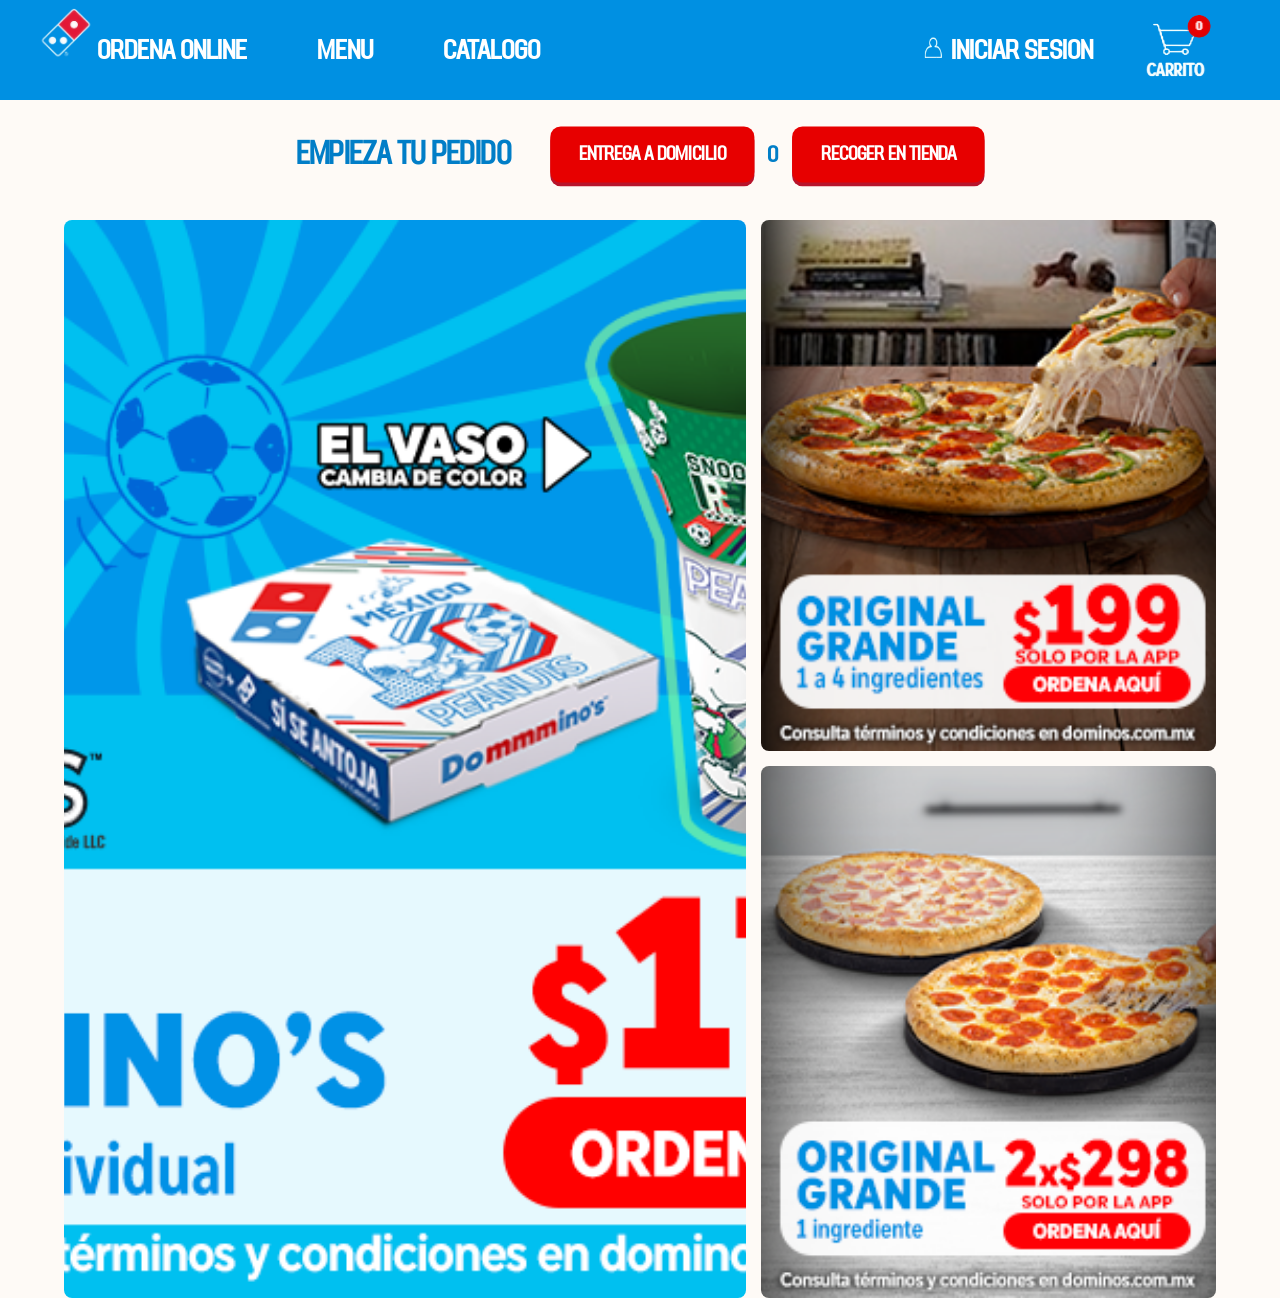
<file: index.html>
<!DOCTYPE html>
<html lang="es">

<head>
    <meta charset="UTF-8">
    <title>Inicio</title>

    <!-- CSS -->
    <link rel="stylesheet" href="css/styles.css">
    <link rel="stylesheet" href="css/header.css">
    <link rel="stylesheet" href="css/index.css">
</head>

<body>

    <!-- HEADER -->
    <header>
        <div class="top-bar">

            <!-- LOGO -->
            <div class="logo">
                <img src="img/logo.png">
            </div>

            <!-- MENU -->
            <div class="menu">

                <div class="menu-izq">
                    <a href="index.html">ORDENA ONLINE</a>
                    <a href="menu.html">MENU</a>
                    <a href="catalogo.html">CATALOGO</a>
                </div>

                <div class="menu-der">
                    <a href="login.html">
                        <img src="img/user.png" class="icono"> INICIAR SESION
                    </a>

                    <a href="carrito.html">
                        <img src="img/carrito.png" class="icono carrito-icono">
                    </a>
                </div>

            </div>
        </div>
    </header>

    <!-- LINEA AZUL -->
    <div class="linea-azul"></div>

    <!-- BANNER -->
    <div class="banner">

        <!-- IMAGEN GRANDE -->
        <div class="img-grande">
            <img src="img/img01.png">
        </div>

        <!-- IMAGENES CHICAS -->
        <div class="img-chicas">
            <img src="img/img02.png">
            <img src="img/img03.png">
        </div>

        <!-- TEXTO -->
        <div class="contenido-banner">
            <div class="fila-banner">
                <h1>EMPIEZA TU PEDIDO</h1>

                <div class="botones">
                    <a href="catalogo.html" class="btn">ENTREGA A DOMICILIO</a>
                    <span>O</span>
                    <a href="catalogo.html" class="btn">RECOGER EN TIENDA</a>
                </div>
            </div>
        </div>

    </div>

</body>
</html>
</file>
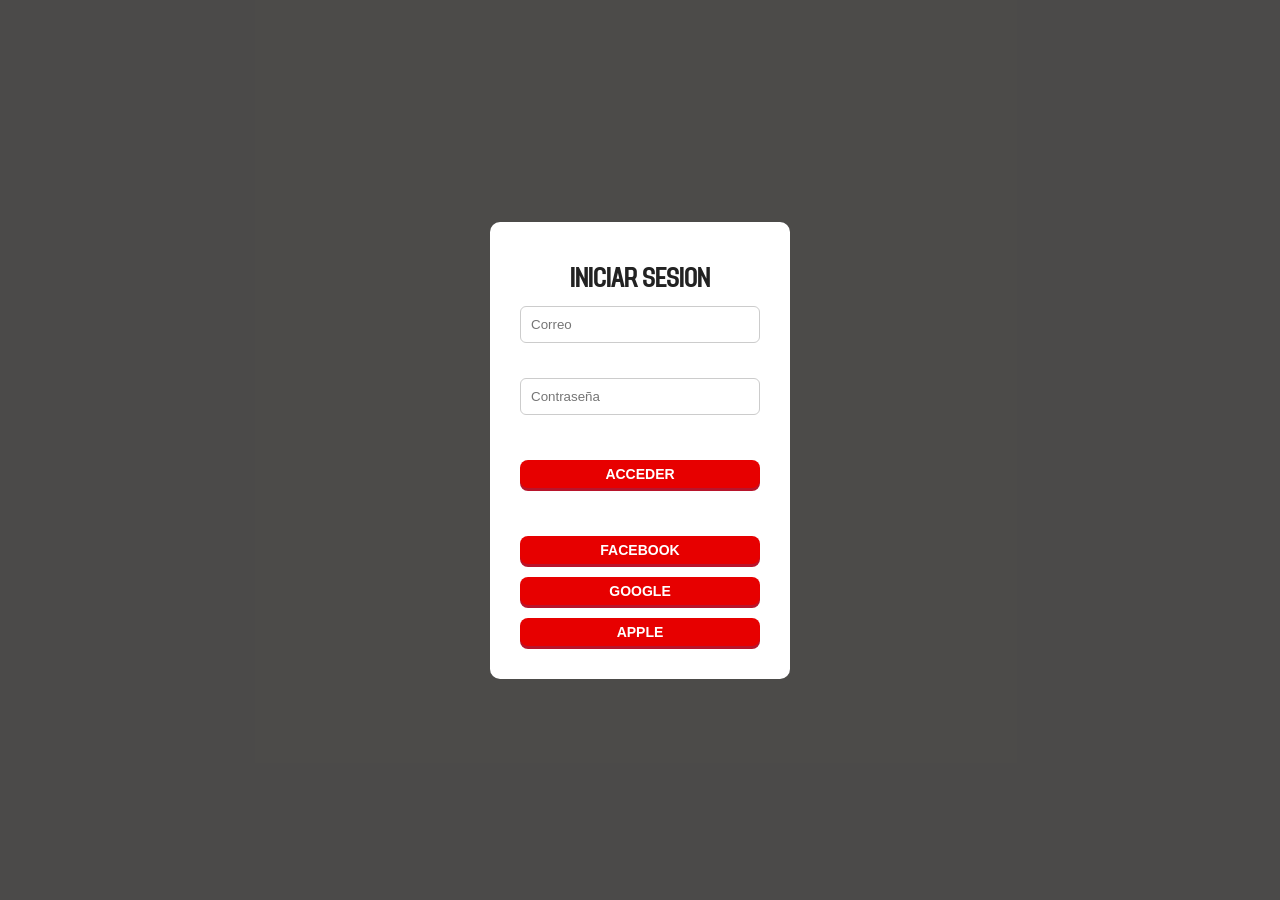
<file: login.html>
<!DOCTYPE html>
<html lang="es">
<head>
    <meta charset="UTF-8">
    <title>Login</title>

    <!-- CSS -->
    <link rel="stylesheet" href="css/styles.css">
</head>

<body>

    <!-- OVERLAY -->
    <div class="overlay">

        <!-- MODAL LOGIN -->
        <div class="modal-login">
            <h2>INICIAR SESION</h2>
            
            <input type="email" placeholder="Correo"><br><br>
            <input type="password" placeholder="Contraseña"><br><br>
            
            <button class="btn" onclick="alert('Sesión iniciada')">
                ACCEDER
            </button>

            <br><br>
            
            <button class="btn">FACEBOOK</button>
            <button class="btn">GOOGLE</button>
            <button class="btn">APPLE</button>
        </div>

    </div>

</body>
</html>
</file>
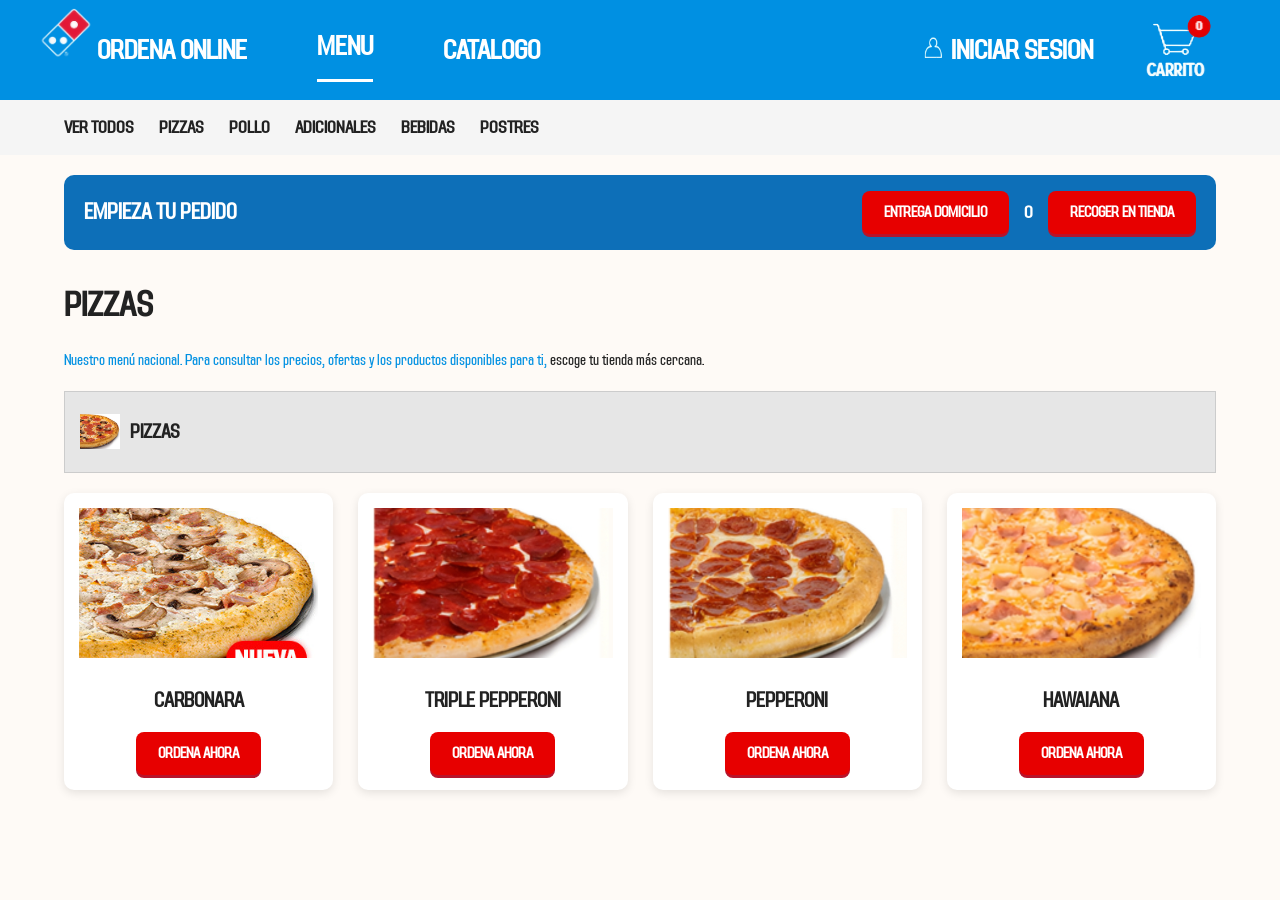
<file: menu.html>
<!DOCTYPE html>
<html lang="es">
<head>
    <meta charset="UTF-8">
    <title>Catalogo</title>

    <!-- CSS -->
    <link rel="stylesheet" href="css/styles.css">
    <link rel="stylesheet" href="css/header.css">
    <link rel="stylesheet" href="css/menu.css">
</head>

<body>
    
    <header>
        <div class="top-bar">
            
            <!-- LOGO -->
            <div class="logo">
                <img src="img/logo.png">
            </div>
            
            <!-- MENU -->
            <div class="menu">
                <div class="menu-izq">
                    <a href="index.html">ORDENA ONLINE</a>
                    <a href="#" class="activo">MENU</a>
                    <a href="menu.html">CATALOGO</a>
                </div>
                
                <div class="menu-der">
                    <a href="login.html">
                        <img src="img/user.png" class="icono"> INICIAR SESION
                    </a>
                    
                    <a href="carrito.html">
                        <img src="img/carrito.png" class="icono carrito-icono">
                    </a>
                </div>
            </div>
        </div>
    </header>

    <!-- LINEA AZUL -->
    <div class="linea-azul"></div>
    
    <!-- SUBMENU -->
    <div class="submenu">
        <ul>
            <li>VER TODOS</li>
            <li>PIZZAS</li>
            <li>POLLO</li>
            <li>ADICIONALES</li>
            <li>BEBIDAS</li>
            <li>POSTRES</li>
        </ul>
    </div>
    
    <!-- BARRA AZUL DE PEDIDO -->
    <div class="barra-pedido">
        <h2>EMPIEZA TU PEDIDO</h2>
        
        <div class="botones">
            <a href="#" class="btn">ENTREGA DOMICILIO</a>
            <span>O</span>
            <a href="#" class="btn">RECOGER EN TIENDA</a>
        </div>
    </div>

    <!-- CONTENIDO -->
    <div class="container">

        <!-- TITULO PRINCIPAL -->
        <h1 class="titulo-principal">PIZZAS</h1>

        <!-- TEXTO DEBAJO DEL TITULO -->
        <p class="texto-menu">
            <span class="azul">
                Nuestro menú nacional. Para consultar los precios, ofertas y los productos disponibles para ti,
            </span>
            escoge tu tienda más cercana.
        </p>

        <!-- SUBTITULO (RECUADRO GRIS) -->
        <div class="titulo-caja">
            <img src="img/icono-pizza.jpg" class="icono-titulo">
            <h2>PIZZAS</h2>
        </div>

        <!-- GRID -->
        <div class="grid">
            
            <div class="card">
                <img src="img/pizza1.jpg">
                <h3>CARBONARA</h3>
                <a href="producto.html" class="btn">ORDENA AHORA</a>
            </div>
            
            <div class="card">
                <img src="img/pizza2.jpg">
                <h3>TRIPLE PEPPERONI</h3>
                <a href="producto.html" class="btn">ORDENA AHORA</a>
            </div>
            
            <div class="card">
                <img src="img/pizza3.jpg">
                <h3>PEPPERONI</h3>
                <a href="producto.html" class="btn">ORDENA AHORA</a>
            </div>
            
            <div class="card">
                <img src="img/pizza4.jpg">
                <h3>HAWAIANA</h3>
                <a href="producto.html" class="btn">ORDENA AHORA</a>
            </div>

        </div>
    </div>

</body>
</html>
</file>
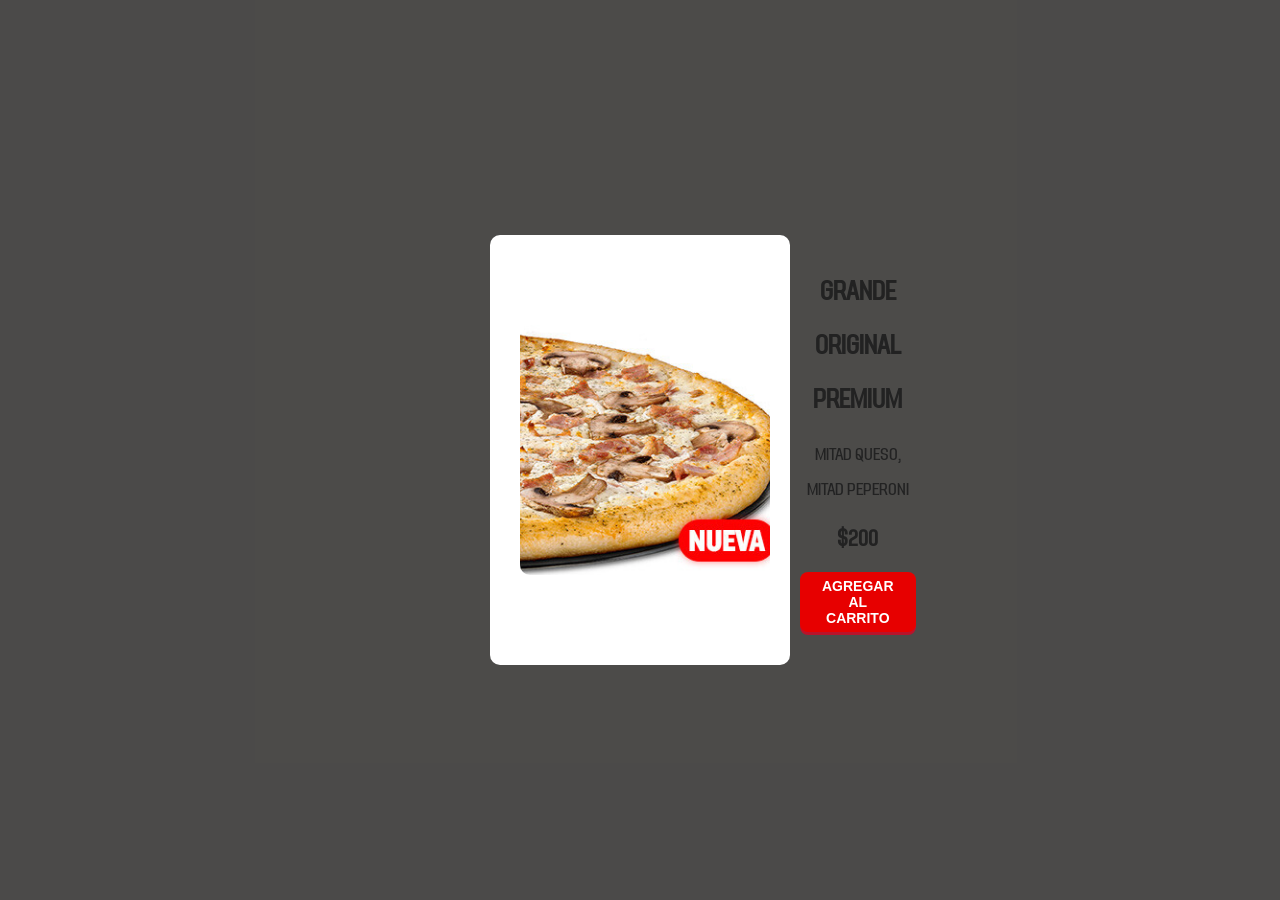
<file: producto.html>
<!DOCTYPE html>
<html lang="es">
<head>
    <meta charset="UTF-8">
    <title>Producto</title>

    <!-- CSS -->
    <link rel="stylesheet" href="css/styles.css">
    <link rel="stylesheet" href="css/producto.css">
</head>

<body>

    <!-- OVERLAY -->
    <div class="overlay">

        <!-- MODAL PRODUCTO -->
        <div class="modal-producto">

            <!-- IMAGEN -->
            <img src="img/pizza1.jpg">

            <!-- INFO -->
            <div class="info-producto">
                <h2>GRANDE ORIGINAL PREMIUM</h2>
                <p>MITAD QUESO, MITAD PEPERONI</p>
                <p class="precio">$200</p>

                <button class="btn" onclick="alert('Producto agregado')">
                    AGREGAR AL CARRITO
                </button>
            </div>

        </div>

    </div>

</body>
</html>
</file>
<file: css/styles.css>
/* FUENTE */
@font-face{
    font-family: 'adirek';
    src: url('../fonts/adirek-sans-regular.ttf');
}

/* ,,, */
*{
    margin:0;
    padding:0;
    box-sizing:border-box;
}

/* BODY */
body{
    background:#Fefaf6;
    color:#222;
    font-family: 'adirek', sans-serif;
    font-weight:400;
}

h1{
    font-weight:700;
}

/* GRID */
.grid{
    margin-top:20px;
    display:grid;
    grid-template-columns:repeat(4,1fr);
    gap:25px;
}

/*CARD */
.card{
    background:white;
    border-radius:10px;
    padding:15px;
    text-align:center;
    box-shadow:0 3px 10px rgba(0,0,0,0.1);
}

.card img{
    width:100%;
    height:150px;
    object-fit:cover;
}

.card h3{
    margin:10px 0;
}

/* OVERLAY */
.overlay{
    position:fixed;
    top:0;
    left:0;
    width:100%;
    height:100%;
    background:rgba(0,0,0,0.7);
    display:flex;
    justify-content:center;
    align-items:center;

    display:flex;
    justify-content:center;
    align-items:center;
}

/* MODALES */
.modal-producto,
.modal-login{
    background:white;
    padding:30px;
    border-radius:10px;
    text-align:center;
    width:300px;
}

/* CARRITO */
.carrito{
    text-align:center;
    margin-top:50px;
}

/* INPUTS */
.modal-login input{
    width:100%;
    padding:10px;
    border-radius:6px;
    border:1px solid #ccc;
    outline:none;
}

/* BOTONES LOGIN */
.modal-login .btn{
    width:100%;
    margin-top:10px;
}

/* BOTÓN */
.btn{
    background:#e70000;
    color:white;
    padding:6px 22px;
    border:none;
    border-radius:8px;
    font-weight:700;
    font-size:14px;
    cursor:pointer;
    box-shadow:0 3px 0 #b8142b;

    display:inline-block;
    text-decoration:none;
}

.btn:hover{
    background:#e70000;
}
</file>
<file: css/header.css>
/* HEADER */
header{
    background:#0090e2;
    padding:5px 0;
}

.top-bar{
    width:95%;
    max-width:1400px;
    margin:auto;
    display:flex;
    justify-content:space-between;
    align-items:center; /* NO CAMBIAR */
}

/* LOGO */
.logo img{
    width:65px;
    height:auto;
}

/* MENU */
.menu{
    display:flex;
    align-items:center;
    justify-content:space-between;
    width:100%;
}

.menu a:nth-child(1),
.menu a:nth-child(2),
.menu a:nth-child(3){
    margin-right:35px;
}

.menu a:nth-child(4),
.menu a:nth-child(5){
    margin-left:15px;
}

.menu a{
    display:flex;
    align-items:center;
    gap:5px;
    color:white;
    text-decoration:none;
    font-weight:600;
    font-size:25px; /*agranda tdas las letras en blanco */
}

.menu a:hover{
    opacity:0.8;
}

.menu a.activo{
    border-bottom:3px solid white;
    padding-bottom:5px;
}

/* BAJAR SOLO TEXTO + ICONOS (SIN MOVER LINEA AZUL) */
.menu-izq{
    display:flex;
    gap:35px; /* separación */
    transform: translateY(10px); /*   */
}

.menu-der{
    display:flex;
    gap:15px; 
    transform: translateY(10px); /*  */
}

/* ICONOS */
.icono{
    width:28px;
    height:28px;
}

.carrito-icono{
    width:70px;
    height:70px;
}

/* LINEA AZUL */
.linea-azul{
    width:100%;
    height:20px; /*hace mas gruesa la linea*/
    background: #0090e2;
}
</file>
<file: css/index.css>
/* BANNER */
.banner{
    width:90%;
    max-width:1200px;
    margin:80px auto 40px auto;

    display:grid;
    grid-template-columns:1.5fr 1fr; /* mejor proporción */
    gap:15px;

    overflow:visible;
    position:relative;
}

/* POSICIÓN */

/* IMAGEN GRANDE */
.img-grande img{
    width:100%;
    height:100%;
    object-fit:cover;
    border-radius:8px;
    display:block;
    transform: translateY(40px); /* baja tdas las imagenes */
}

/* CONTENEDOR DERECHA */
.img-chicas{
    display:grid;
    grid-template-rows:1fr 1fr; /* vertical */
    gap:15px;
}

/* IMÁGENES CHICAS */
.img-chicas img{
    width:100%;
    height:100%;
    object-fit:cover;
    border-radius:8px;
    display:block;
    transform: translateY(40px); /* baja tdas las imagenes */
}

/* TEXTO */
.contenido-banner{
    position:absolute;
    top:-50px;  /*sube y baja los botones */
    left:50%;
    transform:translateX(-50%);
    color:#017ec7;
}

/* FILA */
.fila-banner{
    display:flex;
    align-items:center;
    justify-content:center;
    gap:30px; /* separa los botone del texto */
    transform: scale(1.3); /* todo más grande de botones */
}

/* TITULO */
.contenido-banner h1{
    font-size:22px;
    white-space:nowrap;
}

/* BOTONES */
.botones{
    display:flex;
    align-items:center;
    gap:10px;
    white-space:nowrap;
}

.botones span{
    font-weight:bold;
}
</file>
<file: css/menu.css>
/*esto es de menu */

/* SUBMENU */
.submenu{
    background:#f5f5f5;
    padding:10px 0;
}

.submenu ul{
    display:flex;
    gap:25px;
    list-style:none;
    font-weight:bold;
    width:90%;
    max-width:1200px;
    margin:auto;
}

/* BARRA AZUL */
.barra-pedido{
    width:90%;
    max-width:1200px;
    margin:20px auto;
    background:#0d6fb8;
    padding:15px 20px;
    border-radius:10px;

    display:flex;
    justify-content:space-between;
    align-items:center;
}

.barra-pedido h2{
    color:white;
    font-size:20px;
}

/* BOTONES EN BARRA */
.barra-pedido .botones{
    display:flex;
    align-items:center;
    gap:15px;
}

.barra-pedido span{
    color:white;
    font-weight:bold;
}

/* TITULO SECCION */
.titulo-seccion{
    margin:20px 0;
    font-size:26px;
}

/* CAJA GRIS DE TITULO */
.titulo-caja{
    width:100%;
    background:#e6e6e6;
    border:1px solid #ccc;
    padding:10px 15px;
    margin:20px 0;

    display:flex;           
    align-items:center;     /* centra vertical */
    gap:10px;               /* espacio entre icono y texto */
}

.icono-titulo{
    width:40px;
    height:40px;
    object-fit:contain;
    height:60px;
}

.titulo-caja h2{
    font-size:18px;
    font-weight:700;
}

/* TEXTO DESCRIPTIVO */
.texto-menu{
    font-size:14px;
    margin-bottom:20px;
    line-height:1.4;
}

/* PARTE AZUL */
.azul{
    color:#0090e2;
}

/* CONTENEDOR GENERAL (ALINEA TODO) */
.container{
    width:90%;
    max-width:1200px;
    margin:0 auto;
}

.titulo-principal{
    margin-top:20px;
    margin-bottom:10px;
}

/* TEXTO */
.texto-menu{
    font-size:14px;
    margin-bottom:20px;
    line-height:1.4;
}

/* RECUADRO GRIS */
.titulo-caja{
    width:100%;
    background:#e6e6e6;
    border:1px solid #ccc;
    padding:10px 15px;
    margin:20px 0;

    display:flex;
    align-items:center;
    gap:10px;
}
</file>
<file: css/producto.css>
/* MODAL PRODUCTO */
.modal-producto{
    background:white;
    padding:30px;
    border-radius:10px;

    display:flex;
    align-items:center;
    gap:30px;
}

/* IMAGEN PRODUCTO */
.modal-producto img{
    width:250px;
    height:250px;
    object-fit:cover;
    border-radius:10px;
}

/* INFO */
.info-producto{
    max-width:300px;
}

/* TITULO */
.info-producto h2{
    margin-bottom:10px;
}

/* DESCRIPCION */
.info-producto p{
    margin-bottom:10px;
}

/* PRECIO */
.precio{
    font-weight:bold;
    font-size:20px;
}
</file>
